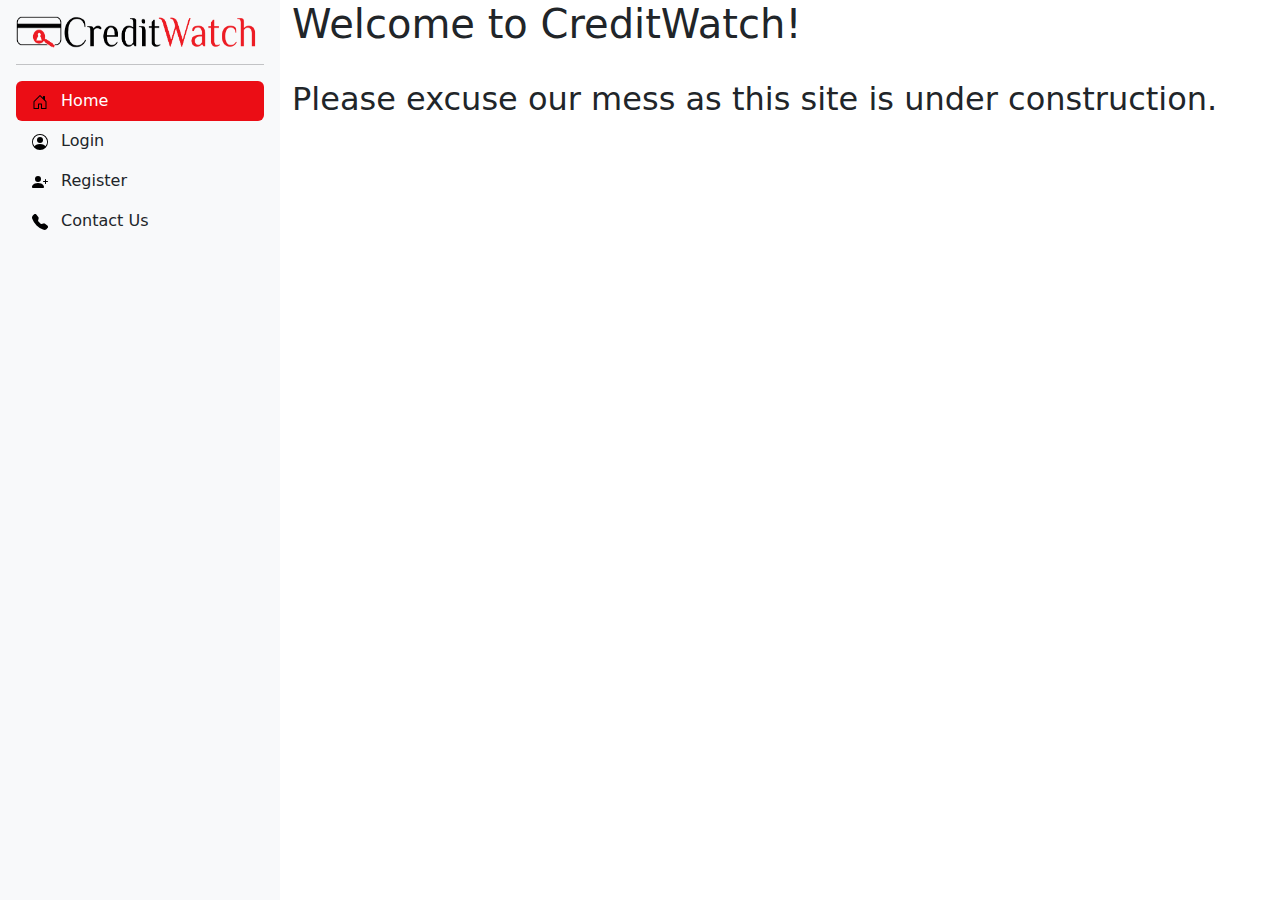
<file: index.html>
<!DOCTYPE html>
<html lang="en">
<head>
    <meta name="viewport" content="width=device-width, initial-scale=1">
    <meta name="author" content="David Murray">
    <meta charset="UTF-8">
    <title>CreditWatch Fraud Detection Services</title>
    <link href="css/bootstrap.min.css" rel="stylesheet">
    <link href="css/sidebars.css" rel="stylesheet">
</head>
<body>

  <!-- load icons for menu from svg paths -->
  <iframe src="img/svg-loggedout.html" onload="this.insertAdjacentHTML('afterend', (this.contentDocument.body||this.contentDocument).innerHTML);this.remove()"></iframe>

    <div class="wrapper d-flex align-items-stretch">

      <nav class="sidebar">
        <div class="d-flex flex-column flex-shrink-0 p-3 bg-light" style="width: 280px;height: 100vh;">
          <a href="/creditwatch" class="d-flex align-items-center mb-3 mb-md-0 me-md-auto link-dark text-decoration-none">
            <img class="bi pe-none me-2" width="240" height="32" src="img/creditwatch_long.png">
          </a>
          <hr>
          <ul class="nav nav-pills flex-column mb-auto">
            <li class="nav-item">
              <a href="#" class="nav-link active" aria-current="page">
                <svg class="bi pe-none me-2" width="16" height="16"><use xlink:href="#home"/></svg>
                Home
              </a>
            </li>
            <li>
              <a href="login.php" class="nav-link link-dark">
                <svg class="bi pe-none me-2" width="16" height="16"><use xlink:href="#people-circle"/></svg>
                Login
              </a>
            </li>
            <li>
              <a href="register.php" class="nav-link link-dark">
                <svg class="bi pe-none me-2" width="16" height="16"><use xlink:href="#person-plus-fill"/></svg>
                Register
              </a>
            </li>
            <li>
              <a href="contact.php" class="nav-link link-dark">
                <svg class="bi pe-none me-2" width="16" height="16"><use xlink:href="#telephone-fill"/></svg>
                Contact Us
              </a>
            </li>
          </ul>
        </div>
      </nav>

      <div class="container">
        <h1>Welcome to CreditWatch!</h1><br>
        <h2>Please excuse our mess as this site is under construction.</h2>
      </div>

    </div>


    <script src="js/bootstrap.bundle.min.js"></script>
    <script src="js/sidebars.js"></script>

</body>
</html>
</file>
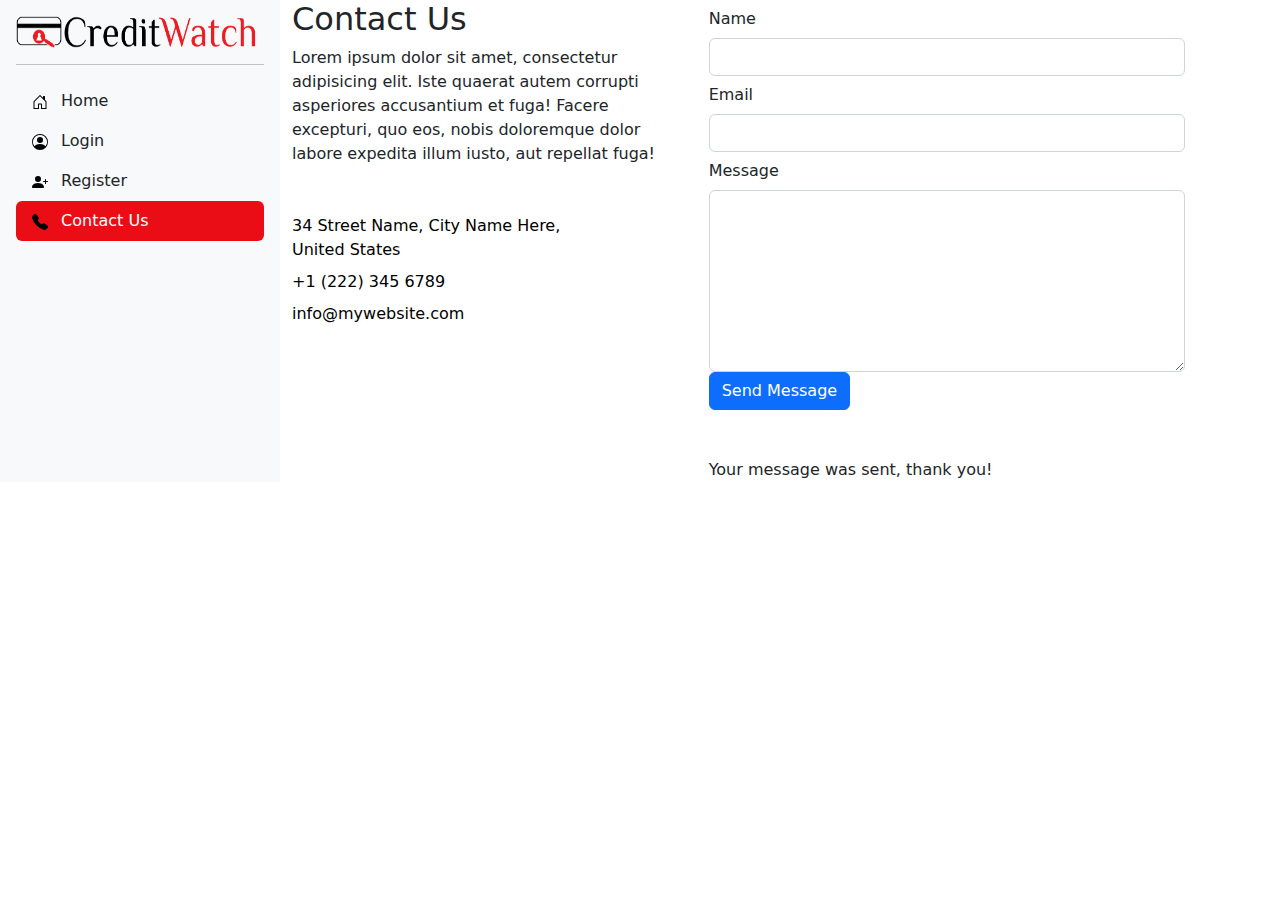
<file: contact.html>
<!DOCTYPE html>
<html lang="en">
<head>
    <meta name="viewport" content="width=device-width, initial-scale=1">
    <meta name="author" content="David Murray">
    <meta charset="UTF-8">
    <title>CreditWatch Contact Us</title>
    <link href="css/bootstrap.min.css" rel="stylesheet">
    <link href="css/sidebars.css" rel="stylesheet">
</head>
<body>

    <svg xmlns="http://www.w3.org/2000/svg" style="display: none;">
      <symbol id="home" viewBox="0 0 16 16">
        <path d="M8.354 1.146a.5.5 0 0 0-.708 0l-6 6A.5.5 0 0 0 1.5 7.5v7a.5.5 0 0 0 .5.5h4.5a.5.5 0 0 0 .5-.5v-4h2v4a.5.5 0 0 0 .5.5H14a.5.5 0 0 0 .5-.5v-7a.5.5 0 0 0-.146-.354L13 5.793V2.5a.5.5 0 0 0-.5-.5h-1a.5.5 0 0 0-.5.5v1.293L8.354 1.146zM2.5 14V7.707l5.5-5.5 5.5 5.5V14H10v-4a.5.5 0 0 0-.5-.5h-3a.5.5 0 0 0-.5.5v4H2.5z"/>
      </symbol>
      <symbol id="people-circle" viewBox="0 0 16 16">
        <path d="M11 6a3 3 0 1 1-6 0 3 3 0 0 1 6 0z"/>
        <path fill-rule="evenodd" d="M0 8a8 8 0 1 1 16 0A8 8 0 0 1 0 8zm8-7a7 7 0 0 0-5.468 11.37C3.242 11.226 4.805 10 8 10s4.757 1.225 5.468 2.37A7 7 0 0 0 8 1z"/>
      </symbol>
      <symbol id="person-plus-fill" viewBox="0 0 16 16">
        <path d="M1 14s-1 0-1-1 1-4 6-4 6 3 6 4-1 1-1 1H1zm5-6a3 3 0 1 0 0-6 3 3 0 0 0 0 6z"/>
        <path fill-rule="evenodd" d="M13.5 5a.5.5 0 0 1 .5.5V7h1.5a.5.5 0 0 1 0 1H14v1.5a.5.5 0 0 1-1 0V8h-1.5a.5.5 0 0 1 0-1H13V5.5a.5.5 0 0 1 .5-.5z"/>
      </symbol>
      <symbol id="telephone-fill" viewBox="0 0 16 16">
        <path fill-rule="evenodd" d="M1.885.511a1.745 1.745 0 0 1 2.61.163L6.29 2.98c.329.423.445.974.315 1.494l-.547 2.19a.678.678 0 0 0 .178.643l2.457 2.457a.678.678 0 0 0 .644.178l2.189-.547a1.745 1.745 0 0 1 1.494.315l2.306 1.794c.829.645.905 1.87.163 2.611l-1.034 1.034c-.74.74-1.846 1.065-2.877.702a18.634 18.634 0 0 1-7.01-4.42 18.634 18.634 0 0 1-4.42-7.009c-.362-1.03-.037-2.137.703-2.877L1.885.511z"/>
      </symbol>
    </svg>

    <main class="d-flex flex-nowrap">
        
      <div class="d-flex flex-column flex-shrink-0 p-3 bg-light" style="width: 280px;">
        <a href="/" class="d-flex align-items-center mb-3 mb-md-0 me-md-auto link-dark text-decoration-none">
          <img class="bi pe-none me-2" width="240" height="32" src="img/creditwatch_long.png">
        </a>
        <hr>
        <ul class="nav nav-pills flex-column mb-auto">
          <li class="nav-item">
            <a href="index.html" class="nav-link link-dark" aria-current="page">
              <svg class="bi pe-none me-2" width="16" height="16"><use xlink:href="#home"/></svg>
              Home
            </a>
          </li>
          <li>
            <a href="login.php" class="nav-link link-dark">
              <svg class="bi pe-none me-2" width="16" height="16"><use xlink:href="#people-circle"/></svg>
              Login
            </a>
          </li>
          <li>
            <a href="register.php" class="nav-link link-dark">
              <svg class="bi pe-none me-2" width="16" height="16"><use xlink:href="#person-plus-fill"/></svg>
              Register
            </a>
          </li>
          <li>
            <a href="#" class="nav-link active">
              <svg class="bi pe-none me-2" width="16" height="16"><use xlink:href="#telephone-fill"/></svg>
              Contact Us
            </a>
          </li>
        </ul>
      </div>
  
<div class="container">
  <div class="row">
    <div class="col-md-5 mr-auto">
      <h2>Contact Us</h2>
      <p class="mb-5">Lorem ipsum dolor sit amet, consectetur adipisicing elit. Iste quaerat autem corrupti asperiores accusantium et fuga! Facere excepturi, quo eos, nobis doloremque dolor labore expedita illum iusto, aut repellat fuga!</p>
      <ul class="list-unstyled pl-md-5 mb-5">
        <li class="d-flex text-black mb-2">
          <span class="mr-3"><span class="icon-map"></span></span> 34 Street Name, City Name Here, <br> United States
        </li>
        <li class="d-flex text-black mb-2"><span class="mr-3"><span class="icon-phone"></span></span> +1 (222) 345 6789</li>
        <li class="d-flex text-black"><span class="mr-3"><span class="icon-envelope-o"></span></span> info@mywebsite.com </li>
      </ul>
    </div>

    <div class="col-md-6">
      <form class="mb-5" method="post" id="contactForm" name="contactForm" novalidate="novalidate">
        <div class="row">
          <div class="col-md-12 form-group">
            <label for="name" class="col-form-label">Name</label>
            <input type="text" class="form-control" name="name" id="name">
          </div>
        </div>

        <div class="row">
          <div class="col-md-12 form-group">
            <label for="email" class="col-form-label">Email</label>
            <input type="text" class="form-control" name="email" id="email">
          </div>
        </div>

        <div class="row">
          <div class="col-md-12 form-group">
            <label for="message" class="col-form-label">Message</label>
            <textarea class="form-control" name="message" id="message" cols="30" rows="7"></textarea>
          </div>
        </div>

        <div class="row">
          <div class="col-md-12">
                <div class="form-group">
                    <input type="submit" class="btn btn-primary" value="Send Message">
                </div>
          </div>
        </div>

      </form>


    <div id="form-message-warning mt-4"></div>
      <div id="form-message-success">
          Your message was sent, thank you!
      </div>
    </div>


  </div>
</div>


    </main>

    <script src="js/bootstrap.bundle.min.js"></script>
    <script src="js/sidebars.js"></script>

</body>
</html>
</file>
<file: css/sidebars.css>
body {
  min-height: 100vh;
  min-height: -webkit-fill-available;
}

html {
  height: -webkit-fill-available;
}

main {
  height: 100vh;
  height: -webkit-fill-available;
  max-height: 100vh;
  overflow-x: auto;
  overflow-y: hidden;
}

.dropdown-toggle { outline: 0; }

.btn-toggle {
  padding: .25rem .5rem;
  font-weight: 600;
  color: rgba(0, 0, 0, .65);
  background-color: transparent;
}
.btn-toggle:hover,
.btn-toggle:focus {
  color: rgba(0, 0, 0, .85);
  background-color: #d2f4ea;
}

.btn-toggle::before {
  width: 1.25em;
  line-height: 0;
  content: url("data:image/svg+xml,%3csvg xmlns='http://www.w3.org/2000/svg' width='16' height='16' viewBox='0 0 16 16'%3e%3cpath fill='none' stroke='rgba%280,0,0,.5%29' stroke-linecap='round' stroke-linejoin='round' stroke-width='2' d='M5 14l6-6-6-6'/%3e%3c/svg%3e");
  transition: transform .35s ease;
  transform-origin: .5em 50%;
}

.btn-toggle[aria-expanded="true"] {
  color: rgba(0, 0, 0, .85);
}
.btn-toggle[aria-expanded="true"]::before {
  transform: rotate(90deg);
}

.btn-toggle-nav a {
  padding: .1875rem .5rem;
  margin-top: .125rem;
  margin-left: 1.25rem;
}
.btn-toggle-nav a:hover,
.btn-toggle-nav a:focus {
  background-color: #d2f4ea;
}

.scrollarea {
  overflow-y: auto;
}
</file>
